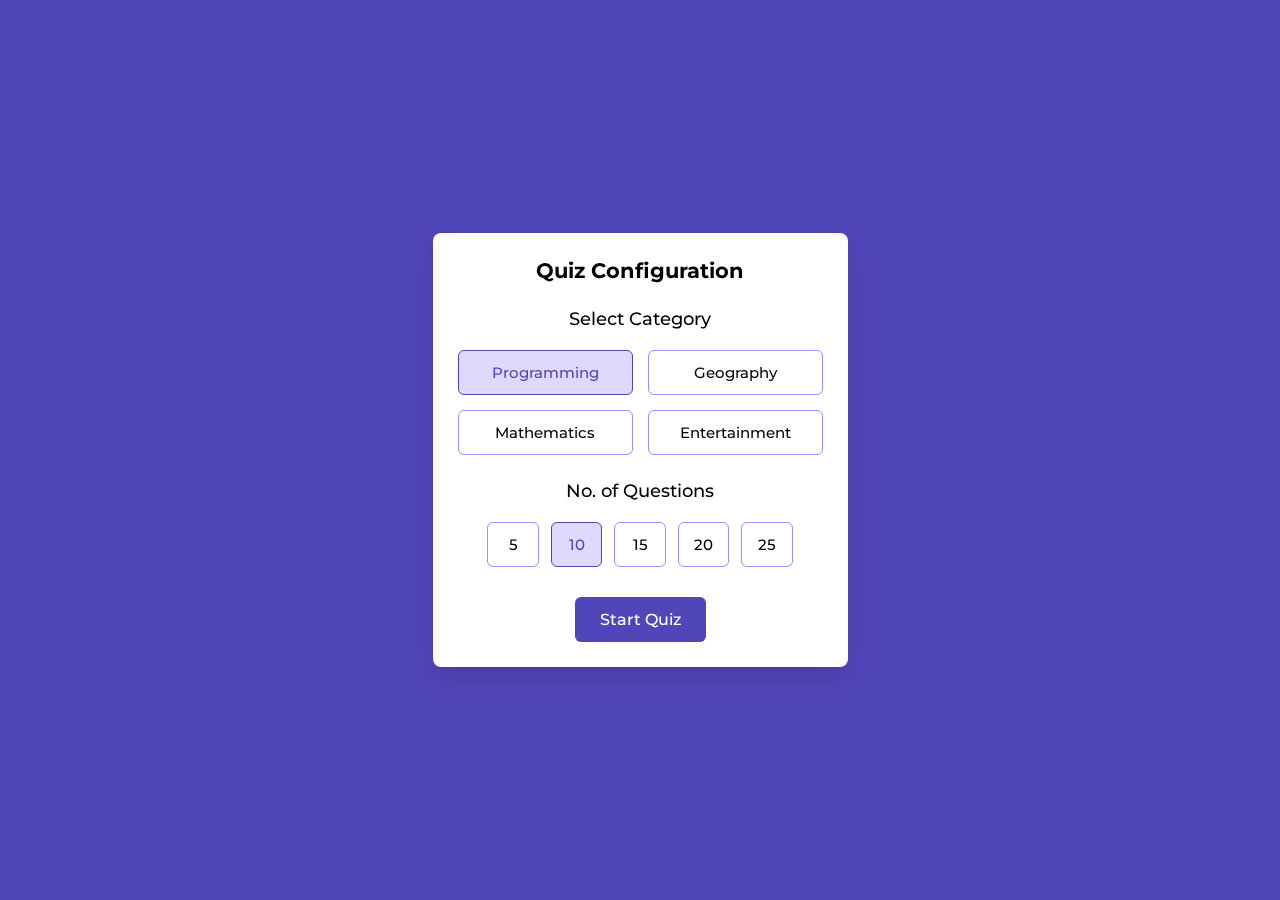
<file: pages/quiz-app/index.html>
<!DOCTYPE html>
<html lang="en">
  <head>
    <meta charset="UTF-8" />
    <meta name="viewport" content="width=device-width, initial-scale=1.0" />
    <title>Quiz App in JavaScript | Developer Lloyd</title>
    <!-- Linking Google fonts for icons -->
    <link rel="stylesheet" href="https://fonts.googleapis.com/css2?family=Material+Symbols+Rounded:opsz,wght,FILL,GRAD@24,400,0,0" />
    <link rel="stylesheet" href="css/style.css" />
  <link rel="icon" href="/assets/images/logo.png" type="image/x-icon">
  </head>
  <body>
    <!-- Quiz Configuration Popup -->
    <div class="config-popup popup-container active">
      <div class="config-container quiz-box">
        <h2 class="config-title">Quiz Configuration</h2>
        <div class="config-option">
          <h4 class="option-title">Select Category</h4>
          <div class="category-options">
            <button class="category-option active">Programming</button>
            <button class="category-option">Geography</button>
            <button class="category-option">Mathematics</button>
            <button class="category-option">Entertainment</button>
          </div>
        </div>
        <div class="config-option">
          <h4 class="option-title">No. of Questions</h4>
          <div class="question-options">
            <button class="question-option">5</button>
            <button class="question-option active">10</button>
            <button class="question-option">15</button>
            <button class="question-option">20</button>
            <button class="question-option">25</button>
          </div>
        </div>
        <button class="start-quiz-btn">Start Quiz</button>
      </div>
    </div>
    <!-- Quiz Popup -->
    <div class="quiz-popup popup-container">
      <div class="quiz-container quiz-box">
        <header class="quiz-header">
          <h2 class="quiz-title">Quiz Application</h2>
          <div class="quiz-timer">
            <span class="material-symbols-rounded">timer</span>
            <p class="timer-duration"></p>
          </div>
        </header>
        <div class="quiz-content">
          <h1 class="question-text"></h1>
          <ul class="answer-options"></ul>
        </div>
        <div class="quiz-footer">
          <p class="question-status"></p>
          <button class="next-question-btn">
            Next
            <span class="material-symbols-rounded">arrow_right_alt</span>
          </button>
        </div>
      </div>
    </div>
    <!-- Quiz Result Popup -->
    <div class="result-popup popup-container">
      <div class="result-container quiz-box">
        <img src="./img/congrats.png" class="result-img" />
        <h2 class="result-title">Quiz Completed!</h2>
        <p class="result-message"></p>
        <button class="try-again-btn">Try Again</button>
      </div>
    </div>
    <!-- Scripts -->
    <script src="js/questions.js"></script>
    <script src="js/script.js"></script>
  </body>
</html>
</file>
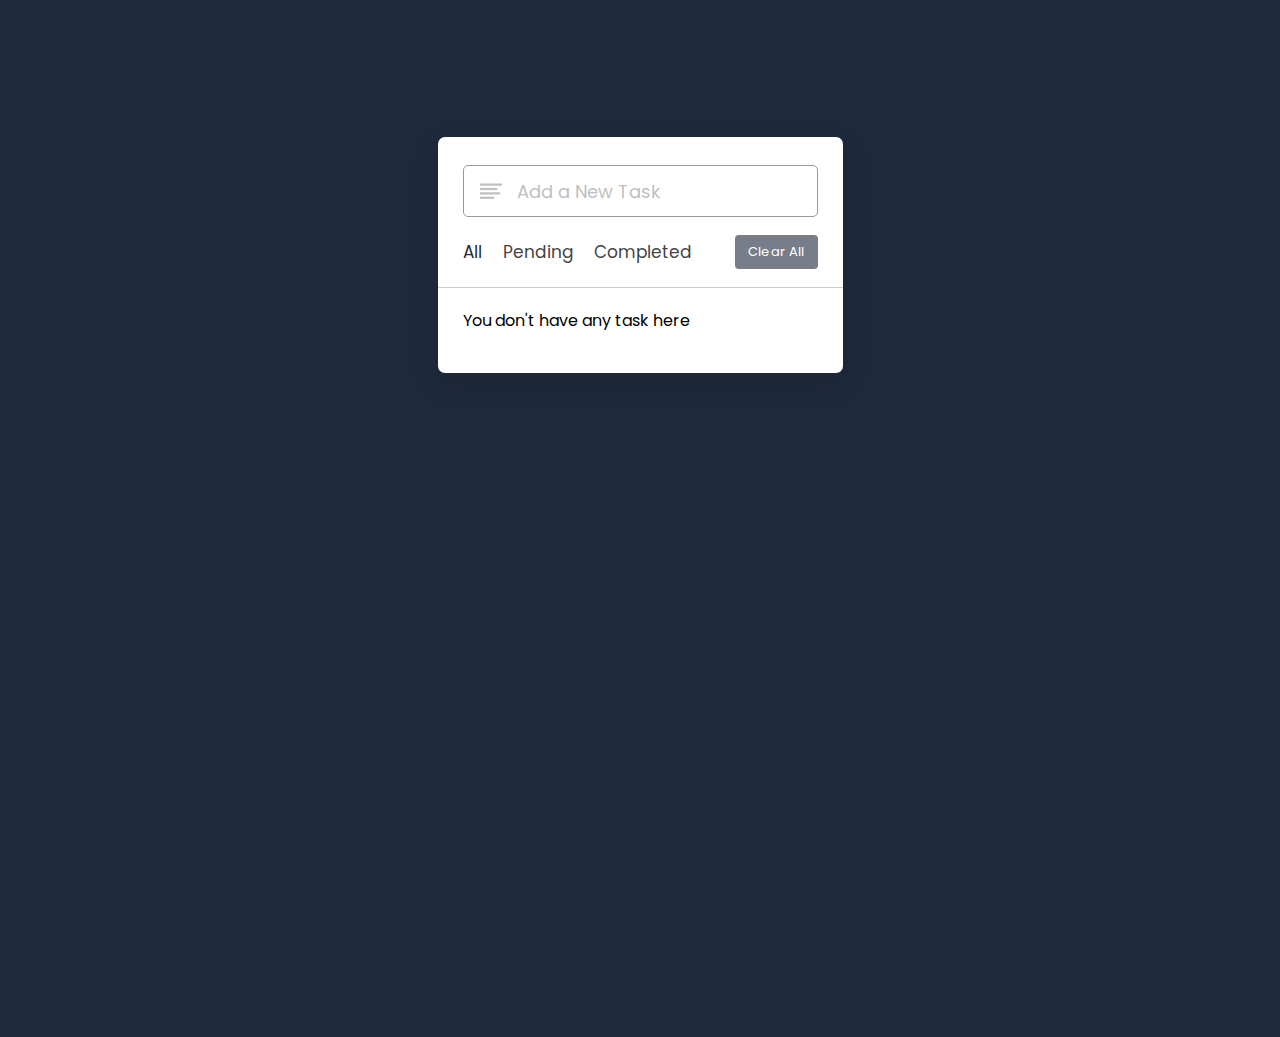
<file: pages/todo-app/index.html>
<!DOCTYPE html>
<html lang="en">

<head>
    <meta charset="UTF-8">
    <meta http-equiv="X-UA-Compatible" content="IE=edge">
    <meta name="viewport" content="width=device-width, initial-scale=1.0">
    <link rel="stylesheet" href="https://unicons.iconscout.com/release/v4.0.0/css/line.css">
    <link rel="stylesheet" href="css/style.css">
    <title>ToDo App | Developer Lloyd</title>
    <link rel="icon" href="/assets/images/logo.png" type="image/x-icon">
</head>

<body>

    <div class="wrapper">
        <div class="task-input">
            <img src="bars-icon.svg">
            <input type="text" placeholder="Add a New Task">
        </div>

        <div class="controls">
            <div class="filters">
                <span id="all" class="active">
                    All
                </span>
                <span id="pending">Pending</span>
                <span id="completed">Completed</span>
            </div>
            <button class="clear-btn">Clear All</button>
        </div>
        <ul class="task-box"></ul>

    </div>

    <script src="js/script.js"></script>
</body>

</html>
</file>
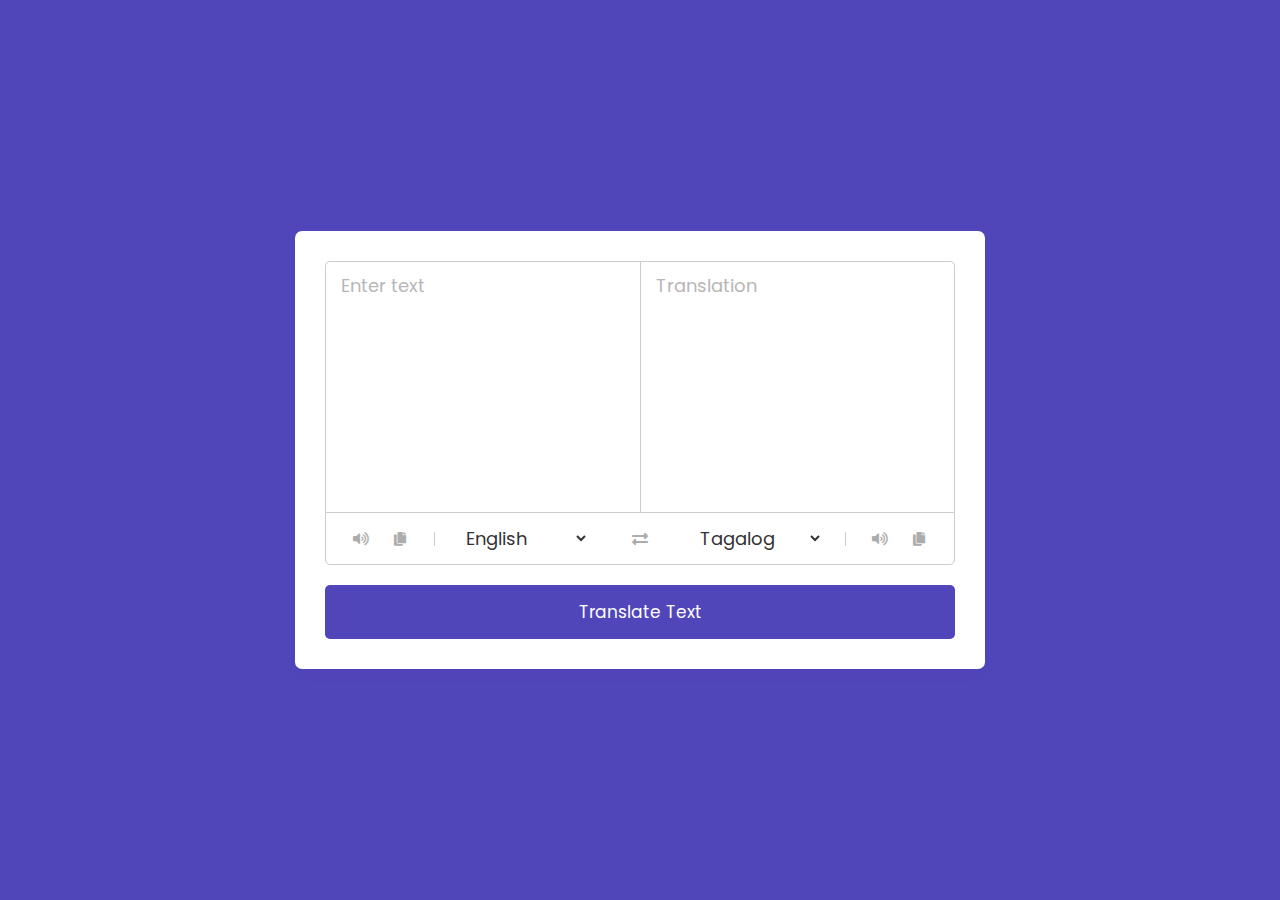
<file: pages/translator-app/index.html>
<!DOCTYPE html>
<html lang="en" dir="ltr">

<head>
  <meta charset="utf-8">
  <title>Language Translator | Developer Lloyd</title>
  <link rel="stylesheet" href="css/style.css">
  <meta name="viewport" content="width=device-width, initial-scale=1.0">
  <!-- Font Awesome CDN Link for Icons -->
  <link rel="stylesheet" href="https://cdnjs.cloudflare.com/ajax/libs/font-awesome/5.15.3/css/all.min.css" />
  <link rel="icon" href="/assets/images/logo.png" type="image/x-icon">
</head>

<body>
  <div class="container">
    <div class="wrapper">
      <div class="text-input">
        <textarea spellcheck="false" class="from-text" placeholder="Enter text"></textarea>
        <textarea spellcheck="false" readonly disabled class="to-text" placeholder="Translation"></textarea>
      </div>
      <ul class="controls">
        <li class="row from">
          <div class="icons">
            <i id="from" class="fas fa-volume-up"></i>
            <i id="from" class="fas fa-copy"></i>
          </div>
          <select></select>
        </li>
        <li class="exchange"><i class="fas fa-exchange-alt"></i></li>
        <li class="row to">
          <select></select>
          <div class="icons">
            <i id="to" class="fas fa-volume-up"></i>
            <i id="to" class="fas fa-copy"></i>
          </div>
        </li>
      </ul>
    </div>
    <button>Translate Text</button>
  </div>

  <script src="js/countries.js"></script>
  <script src="js/script.js"></script>

</body>

</html>
</file>
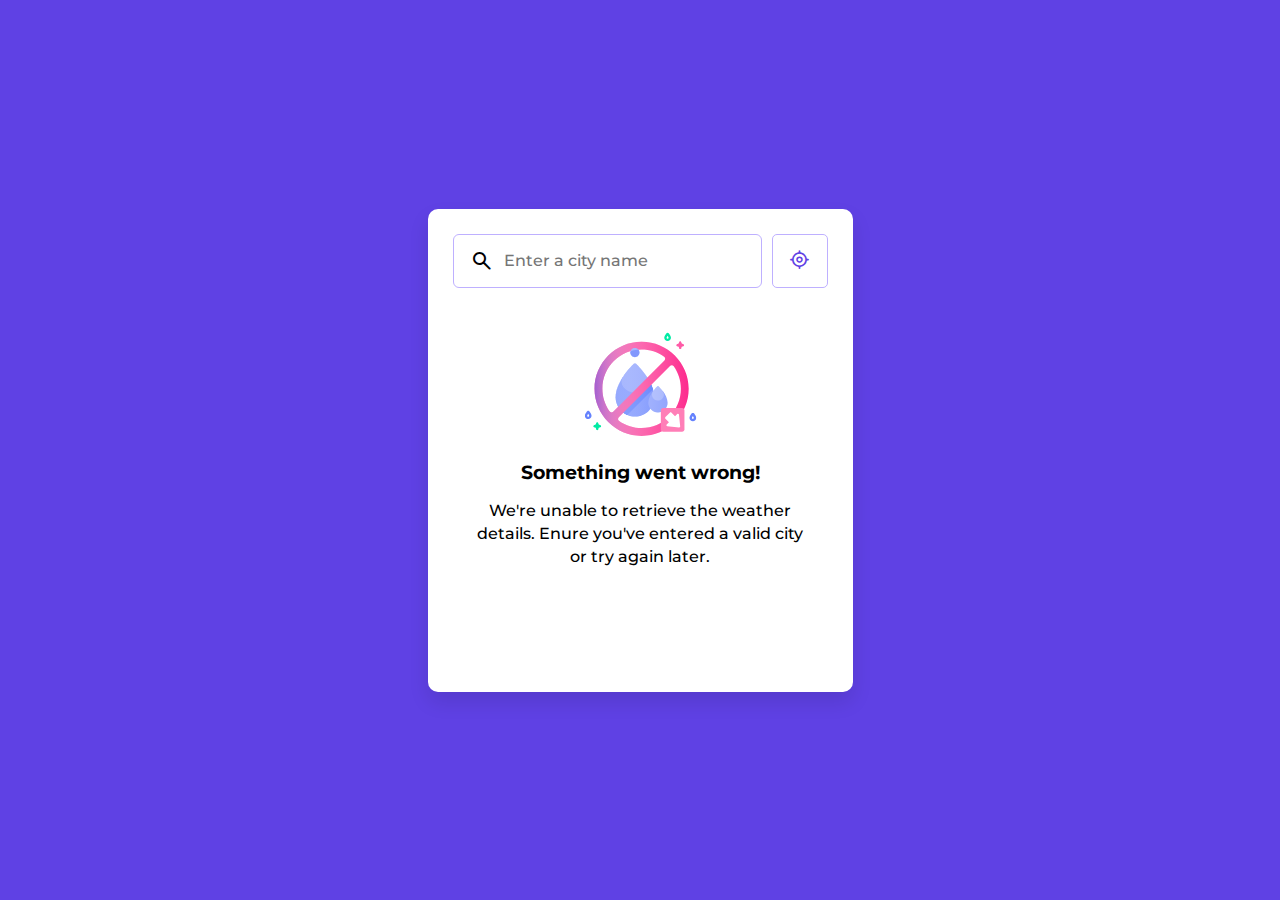
<file: pages/weather-app/index.html>
<!DOCTYPE html>
<html lang="en">
<head>
  <meta charset="UTF-8">
  <meta name="viewport" content="width=device-width, initial-scale=1.0">
  <title>Weather App | Developer Lloyd</title>
  <!-- Linking Google fonts for icons -->
  <link rel="stylesheet" href="https://fonts.googleapis.com/css2?family=Material+Symbols+Rounded:opsz,wght,FILL,GRAD@24,400,0,0" />
  <link rel="stylesheet" href="css/style.css">
  <link rel="icon" href="/assets/images/logo.png" type="image/x-icon">
</head>
<body>
  <div class="container">
    <!-- Search section -->
    <div class="search-section">
      <div class="input-wrapper">
        <span class="material-symbols-rounded">search</span>
        <input type="search" placeholder="Enter a city name" class="search-input">
      </div>
      <button class="location-button">
        <span class="material-symbols-rounded">my_location</span>
      </button>
    </div>
    <!-- No results message -->
    <div class="no-results">
      <img src="icons/no-result.svg" alt="No results found" class="icon">
      <h3 class="title">Something went wrong!</h3>
      <p class="message">We're unable to retrieve the weather details. Enure you've entered a valid city or try again later.</p>
    </div>
    <!-- Container for displaying weather data -->
    <div class="weather-section">
      <div class="current-weather">
        <img src="icons/no-result.svg" class="weather-icon">
        <h2 class="temperature">00<span>°C</span></h2>
        <h5 class="description">Weather description</h5>
      </div>
      <!-- Hourly weather forecast list -->
      <div class="hourly-weather">
        <ul class="weather-list"></ul>
      </div>
    </div>
  </div>
  <script src="js/script.js"></script>
</body>
</html>
</file>
<file: pages/quiz-app/css/style.css>
@import url('https://fonts.googleapis.com/css2?family=Montserrat:wght@100..900&display=swap');
* {
  margin: 0;
  padding: 0;
  box-sizing: border-box;
  font-family: "Montserrat", sans-serif;
}
body {
  display: flex;
  align-items: center;
  justify-content: center;
  min-height: 100vh;
  background: #5145BA;
}
.popup-container {
  position: fixed;
  left: 0;
  top: 0;
  padding: 15px;
  width: 100%;
  height: 100%;
  display: flex;
  align-items: center;
  justify-content: center;
  opacity: 0;
  pointer-events: none;
  transition: 0.2s ease;
}
.popup-container.active {
  opacity: 1;
  pointer-events: auto;
}
.popup-container .quiz-box {
  position: relative;
  z-index: 5;
  opacity: 0;
  pointer-events: none;
  background: #fff;
  border-radius: 8px;
  box-shadow: 0 10px 25px rgba(0, 0, 0, 0.13);
  transform: translateY(-50px);
  transition: all 0.4s ease-out;
}
.popup-container.active .quiz-box {
  opacity: 1;
  z-index: 10;
  pointer-events: auto;
  transform: translateY(0);
}
/* Quiz Configuration Stylings */
.config-container {
  z-index: 10;
  width: 415px;
  padding: 25px;
  text-align: center;
}
.config-container .config-title {
  font-size: 1.31rem;
}
.config-container .config-option {
  margin-top: 25px;
}
.config-option .option-title {
  font-weight: 500;
  font-size: 1.125rem;
  margin-bottom: 20px;
}
.config-option .category-options {
  display: grid;
  gap: 15px;
  grid-template-columns: repeat(2, 1fr);
}
.config-option .question-options {
  display: flex;
  flex-wrap: wrap;
  gap: 12px;
  padding: 0 30px;
  justify-content: center;
}
.config-option button {
  padding: 12px;
  font-size: 0.938rem;
  color: #000;
  cursor: pointer;
  font-weight: 500;
  border-radius: 6px;
  background: #fff;
  border: 1px solid #9B8FFF;
  transition: 0.3s ease;
}
.config-option button.active {
  color: #5145BA;
  border-color: #5145BA;
  background: #dfdafd;
}
.config-option button:hover,
.quiz-content .answer-option:hover {
  background: #dad5fd;
}
.config-option .question-options button {
  flex: 1 1 10%;
}
.config-container .start-quiz-btn,
.quiz-footer .next-question-btn,
.result-container .try-again-btn {
  color: #fff;
  border: none;
  font-weight: 500;
  background: #5145BA;
  padding: 13px 25px;
  cursor: pointer;
  font-size: 1rem;
  border-radius: 6px;
  transition: background 0.3s ease;
}
.config-container .start-quiz-btn {
  margin-top: 30px;
}
.config-container .start-quiz-btn:hover,
.quiz-footer .next-question-btn:hover,
.result-container .try-again-btn:hover {
  background: #403795;
}
/* Quiz Container Stylings */
.quiz-container {
  width: 480px;
}
.quiz-container .quiz-header {
  display: flex;
  padding: 14px 25px;
  align-items: center;
  justify-content: space-between;
  box-shadow: 0 3px 6px rgba(0, 0, 0, 0.09);
}
.quiz-header .quiz-title {
  font-size: 1.43rem;
  font-weight: 700;
}
.quiz-header .quiz-timer {
  display: flex;
  width: 70px;
  color: #fff;
  gap: 5px;
  align-items: center;
  background: #32313C;
  border-radius: 6px;
  padding: 7px 9px;
  font-weight: 600;
  transition: 0.2s ease;
}
.quiz-header .quiz-timer span {
  font-size: 1.4rem;
}
.quiz-container .quiz-content {
  padding: 20px 25px 25px;
}
.quiz-content .question-text {
  font-size: 1.5rem;
  font-weight: 600;
}
.quiz-content .answer-options {
  list-style: none;
  display: flex;
  gap: 15px;
  margin-top: 20px;
  flex-direction: column;
}
.quiz-content .answer-option {
  display: flex;
  cursor: pointer;
  align-items: center;
  font-weight: 500;
  border-radius: 6px;
  padding: 13px 16px;
  border: 1px solid #B5ACFF;
  background: #F3F1FF;
  justify-content: space-between;
  transition: 0.3s ease;
}
.quiz-content .answer-option span {
  display: block;
  flex-shrink: 0;
  margin: -4px -3px -4px 12px;
}
.quiz-content .answer-option.correct {
  border-color: #B7E1C1;
  background: #D4EDDA;
  color: #155724;
}
.quiz-content .answer-option.correct span {
  color: #16AE56;
}
.quiz-content .answer-option.incorrect {
  border-color: #F4BEC3;
  background: #F8D7DA;
  color: #721C24;
}
.quiz-content .answer-option.incorrect span {
  color: #F23723;
}
.quiz-container .quiz-footer {
  padding: 15px 25px;
  display: flex;
  align-items: center;
  justify-content: space-between;
  border-top: 1px solid #C6C6C6;
}
.quiz-footer .question-status {
  font-weight: 500;
}
.quiz-footer .question-status b {
  font-weight: 600;
}
.quiz-footer .next-question-btn {
  display: inline-flex;
  gap: 5px;
  align-items: center;
  padding: 9px 17px;
}
/* Quiz Result Stylings */
.result-container {
  text-align: center;
  padding: 40px;
  width: 410px;
}
.result-container .result-img {
  width: 110px;
}
.result-container .result-title {
  margin-top: 30px;
}
.result-container .result-message {
  font-size: 1.125rem;
  font-weight: 500;
  margin-top: 15px;
}
.result-container .result-message b {
  font-weight: 700;
  color: #5145BA;
}
.result-container .try-again-btn {
  padding: 12px 20px;
  margin-top: 30px;
}
/* Media query code for mobile screens */
@media (max-width: 624px) {
  .config-container,
  .quiz-container .quiz-content {
    padding: 20px;
  }
  .quiz-content .answer-option {
    padding: 12px 10px 12px 14px;
  }
  .config-container .question-options {
    padding: 0 15px;
  }
  .quiz-container .quiz-header,
  .quiz-container .quiz-footer {
    padding: 13px 20px;
  }
  .quiz-header .quiz-title,
  .quiz-content .question-text {
    font-size: 1.3rem;
  }
  .result-container {
    padding: 40px 20px;
  }
  .result-container .result-title {
    font-size: 1.4rem;
  }
}
</file>
<file: pages/todo-app/css/style.css>
@import url('https://fonts.googleapis.com/css2?family=Poppins:wght@400;500;600;700&display=swap');

*{
    margin: 0;
    padding: 0;
    box-sizing: border-box;
    font-family: 'Poppins', sans-serif;
}

body{
    width: 100%;
    height: 100vh;
    overflow: hidden;
    background: #1e293b;
}

::selection{
    color: #fff;
    background: #1e293b;
}

.wrapper{
    max-width: 405px;
    background: #fff;
    margin: 137px auto;
    padding: 28px 0 30px;
    border-radius: 7px;
    box-shadow: 0 10px 30px rgba(0, 0, 0, 0.1);
}

.task-input{
    height: 52px;
    padding: 0 25px;
    position: relative;
}

.task-input img{
    top: 50%;
    position: absolute;
    transform: translate(17px, -50%);
}

.task-input input{
    height: 100%;
    width: 100%;
    outline: none;
    font-size: 18px;
    border-radius: 5px;
    padding: 0 20px 0 53px;
    border: 1px solid #999;
}

.task-input input:focus, .task-input input.active{
    padding-left: 52px;
    border: 2px solid #1e293b;
}

.task-input input::placeholder{
    color: #bfbfbf;
}

.controls, li{
    display: flex;
    align-items: center;
    justify-content: space-between;
}

.controls{
    padding: 18px 25px;
    border-bottom: 1px solid #ccc;
}

.filters span{
    margin: 0 8px;
    font-size: 17px;
    color: #444;
    cursor: pointer;
}

.filters span:first-child{
    margin-left: 0;
}

.filters span.active{
    color: #1e293b;
}

.controls .clear-btn{
    border: none;
    opacity: 0.6;
    outline: none;
    color: #fff;
    cursor: pointer;
    font-size: 13px;
    padding: 7px 13px;
    border-radius: 4px;
    background: #1e293b;
    letter-spacing: 0.3px;
    pointer-events: none;
    transition: transform 0.25s ease;
}

.clear-btn.active{
    opacity: 0.9;
    pointer-events: auto;
}

.clear-btn:active{
    transform: scale(0.93);
}

.task-box{
    margin-top: 20px;
    margin-right: 5px;
    padding: 0 20px 10px 25px;
}

.task-box.overflow{
    overflow-y: auto;
    max-height: 300px;
}

.task-box::-webkit-scrollbar{
    width: 5px;
}

.task-box::-webkit-scrollbar-track{
    background: #f1f1f1;
    border-radius: 25px;
}

.task-box::-webkit-scrollbar-thumb{
    background: #e6e6e6;
    border-radius: 25px;
}

.task-box .task{
    list-style: none;
    font-size: 17px;
    margin-bottom: 18px;
    padding-bottom: 16px;
    align-items: flex-start;
    border-bottom: 1px solid #ccc;
}

.task-box .task:last-child{
    margin-bottom: 0;
    border-bottom: 0;
    padding-bottom: 0;
}

.task-box .task label{
    display: flex;
    align-items: flex-start;
}

.task-box label input{
    margin-top: 7px;
    accent-color: #1e293b;
}

.task-box label p{
    user-select: none;
    margin-left: 12px;
    word-wrap: break-word;
}

.task label p.checked{
    text-decoration: line-through;
}

.task-box .settings{
    position: relative;
}

.settings :where(i, li){
    cursor: pointer;
}

.settings .task-menu{
    z-index: 10;
    right: -5px;
    bottom: -65px;
    padding: 5px 0;
    background: #fff;
    position: absolute;
    border-radius: 4px;
    transform: scale(0);
    transform-origin: top right;
    box-shadow: 0 0 6px rgba(0, 0, 0, 0.15);
    transition: transform 0.2s ease;
}

.task-box .task:last-child .task-menu{
    bottom: 0;
    transform-origin: bottom right;
}

.task-box .task:first-child .task-menu{
    bottom: -65px;
    transform-origin: top right;
}

.task-menu.show{
    transform: scale(1);
}

.task-menu li{
    height: 25px;
    font-size: 16px;
    margin-bottom: 2px;
    padding: 17px 15px;
    cursor: pointer;
    justify-content: flex-start;
}

.task-menu li:last-child{
    margin-bottom: 0;
}

.settings li:hover{
    background: #f5f5f5;
}

.settings li i{
    padding-right: 8px;
}

@media (max-width: 400px){
    body{
        padding: 0 10px;
    }

    .wrapper{
        padding: 20px 0;
    }

    .filters span{
        margin: 0 5px;
    }

    .task-input{
        padding: 0 20px;
    }

    .controls{
        padding: 18px 20px;
    }

    .task-box{
        margin-top: 20px;
        margin-right: 5px;
        padding: 0 15px 10px 20px;
    }

    .task label input{
        margin-top: 4px;
    }

}
</file>
<file: pages/translator-app/css/style.css>
/* Import Google Font - Poppins */
@import url('https://fonts.googleapis.com/css2?family=Poppins:wght@400;500;600;700&display=swap');

* {
  margin: 0;
  padding: 0;
  box-sizing: border-box;
  font-family: 'Poppins', sans-serif;
}

body {
  display: flex;
  align-items: center;
  justify-content: center;
  padding: 0 10px;
  min-height: 100vh;
  background: #5145BA;
}

.container {
  max-width: 690px;
  width: 100%;
  padding: 30px;
  background: #fff;
  border-radius: 7px;
  box-shadow: 0 10px 20px rgba(0, 0, 0, 0.01);
}

.wrapper {
  border-radius: 5px;
  border: 1px solid #ccc;
}

.wrapper .text-input {
  display: flex;
  border-bottom: 1px solid #ccc;
}

.text-input .to-text {
  border-radius: 0px;
  border-left: 1px solid #ccc;
}

.text-input textarea {
  height: 250px;
  width: 100%;
  border: none;
  outline: none;
  resize: none;
  background: none;
  font-size: 18px;
  padding: 10px 15px;
  border-radius: 5px;
}

.text-input textarea::placeholder {
  color: #b7b6b6;
}

.controls,
li,
.icons,
.icons i {
  display: flex;
  align-items: center;
  justify-content: space-between;
}

.controls {
  list-style: none;
  padding: 12px 15px;
}

.controls .row .icons {
  width: 38%;
}

.controls .row .icons i {
  width: 50px;
  color: #adadad;
  font-size: 14px;
  cursor: pointer;
  transition: transform 0.2s ease;
  justify-content: center;
}

.controls .row.from .icons {
  padding-right: 15px;
  border-right: 1px solid #ccc;
}

.controls .row.to .icons {
  padding-left: 15px;
  border-left: 1px solid #ccc;
}

.controls .row select {
  color: #333;
  border: none;
  outline: none;
  font-size: 18px;
  background: none;
  padding-left: 5px;
}

.text-input textarea::-webkit-scrollbar {
  width: 4px;
}

.controls .row select::-webkit-scrollbar {
  width: 8px;
}

.text-input textarea::-webkit-scrollbar-track,
.controls .row select::-webkit-scrollbar-track {
  background: #fff;
}

.text-input textarea::-webkit-scrollbar-thumb {
  background: #ddd;
  border-radius: 8px;
}

.controls .row select::-webkit-scrollbar-thumb {
  background: #999;
  border-radius: 8px;
  border-right: 2px solid #ffffff;
}

.controls .exchange {
  color: #adadad;
  cursor: pointer;
  font-size: 16px;
  transition: transform 0.2s ease;
}

.controls i:active {
  transform: scale(0.9);
}

.container button {
  width: 100%;
  padding: 14px;
  outline: none;
  border: none;
  color: #fff;
  cursor: pointer;
  margin-top: 20px;
  font-size: 17px;
  border-radius: 5px;
  background: #5145BA;
}

@media (max-width: 660px) {
  .container {
    padding: 20px;
  }

  .wrapper .text-input {
    flex-direction: column;
  }

  .text-input .to-text {
    border-left: 0px;
    border-top: 1px solid #ccc;
  }

  .text-input textarea {
    height: 200px;
  }

  .controls .row .icons {
    display: none;
  }

  .container button {
    padding: 13px;
    font-size: 16px;
  }

  .controls .row select {
    font-size: 16px;
  }

  .controls .exchange {
    font-size: 14px;
  }
}
</file>
<file: pages/weather-app/css/style.css>
/* Importing Google Fonts - Montserrat */
@import url('https://fonts.googleapis.com/css2?family=Montserrat:ital,wght@0,100..900;1,100..900&display=swap');
* {
  margin: 0;
  padding: 0;
  box-sizing: border-box;
  font-family: "Montserrat", sans-serif;
}
body {
  display: flex;
  align-items: center;
  justify-content: center;
  min-height: 100vh;
  background: #5f41e4;
}
.container {
  flex-grow: 1;
  overflow: hidden;
  max-width: 425px;
  border-radius: 10px;
  position: relative;
  background: #fff;
  box-shadow: 0 10px 20px rgba(0, 0, 0, 0.1);
}
.search-section {
  display: flex;
  gap: 10px;
  padding: 25px;
  align-items: center;
}
.search-section .input-wrapper {
  height: 54px;
  width: 100%;
  position: relative;
}
.search-section .input-wrapper span {
  position: absolute;
  top: 50%;
  left: 17px;
  pointer-events: none;
  transform: translateY(-50%);
}
.search-section .search-input {
  height: 100%;
  width: 100%;
  outline: none;
  font-size: 1rem;
  font-weight: 500;
  border-radius: 6px;
  text-transform: uppercase;
  padding: 0 20px 0 50px;
  border: 1px solid #beb0ff;
  background: #fff;
  transition: 0.1s ease;
}
.search-section .search-input:focus {
  border-color: #5f41e4;
  box-shadow: 0 0 5px rgba(0, 0, 0, 0.14);
}
.search-section .search-input::placeholder {
  text-transform: none;
}
.search-section .location-button {
  height: 54px;
  width: 56px;
  cursor: pointer;
  flex-shrink: 0;
  display: flex;
  align-items: center;
  justify-content: center;
  border-radius: 5px;
  background: #fff;
  color: #5f41e4;
  border: 1px solid #beb0ff;
  transition: 0.3s ease;
}
.search-section .location-button:hover {
  color: #fff;
  background: #5f41e4;
  border-color: #5f41e4;
}
.search-section .location-button span {
  font-size: 1.3rem;
}
.no-results {
  position: absolute;
  left: 50%;
  top: 50%;
  width: 100%;
  display: none;
  padding: 40px;
  text-align: center;
  align-items: center;
  flex-direction: column;
  transform: translate(-50%, -50%);
  transition: 0.2s ease;
}
body.show-no-results .no-results {
  display: flex;
}
.no-results .title {
  font-weight: 700;
  margin: 25px 0 15px;
}
.no-results .message {
  font-weight: 500;
  line-height: 23px;
}
body.show-no-results .weather-section {
  visibility: hidden;
}
.weather-section .current-weather {
  display: flex;
  padding: 20px 0 50px;
  flex-direction: column;
  align-items: center;
}
.current-weather .weather-icon {
  width: 140px;
  aspect-ratio: 1;
}
.current-weather .temperature {
  font-size: 3.38rem;
  margin: 23px 0;
  display: flex;
}
.current-weather .temperature span {
  font-size: 1.56rem;
  font-weight: 500;
  margin: 5px 0 0 2px;
}
.current-weather .description {
  font-weight: 500;
  font-size: 1.25rem;
}
.hourly-weather {
  padding: 16px 25px;
  border-top: 1px solid #d5ccff;
}
.hourly-weather .weather-list {
  display: flex;
  gap: 41px;
  overflow-x: auto;
  padding-bottom: 16px;
  margin-bottom: -16px;
  scrollbar-width: thin;
  scrollbar-color: transparent transparent;
}
.hourly-weather:hover .weather-list {
  scrollbar-color: #bfbfbf transparent;
}
.hourly-weather .weather-list .weather-item {
  display: flex;
  gap: 7px;
  width: 60px;
  font-weight: 500;
  flex-direction: column;
  align-items: center;
}
.hourly-weather .weather-item .weather-icon {
  width: 28px;
  aspect-ratio: 1;
}
/* Responsive media query code for small screen */
@media (max-width: 624px) {
  body {
    padding: 15px;
  }
  .search-section {
    padding: 20px;
  }
  .no-results {
    padding: 30px;
  }
  .hourly-weather {
    padding: 16px 20px;
  }
  .hourly-weather .weather-list {
    gap: 32px;
  }
}
</file>
